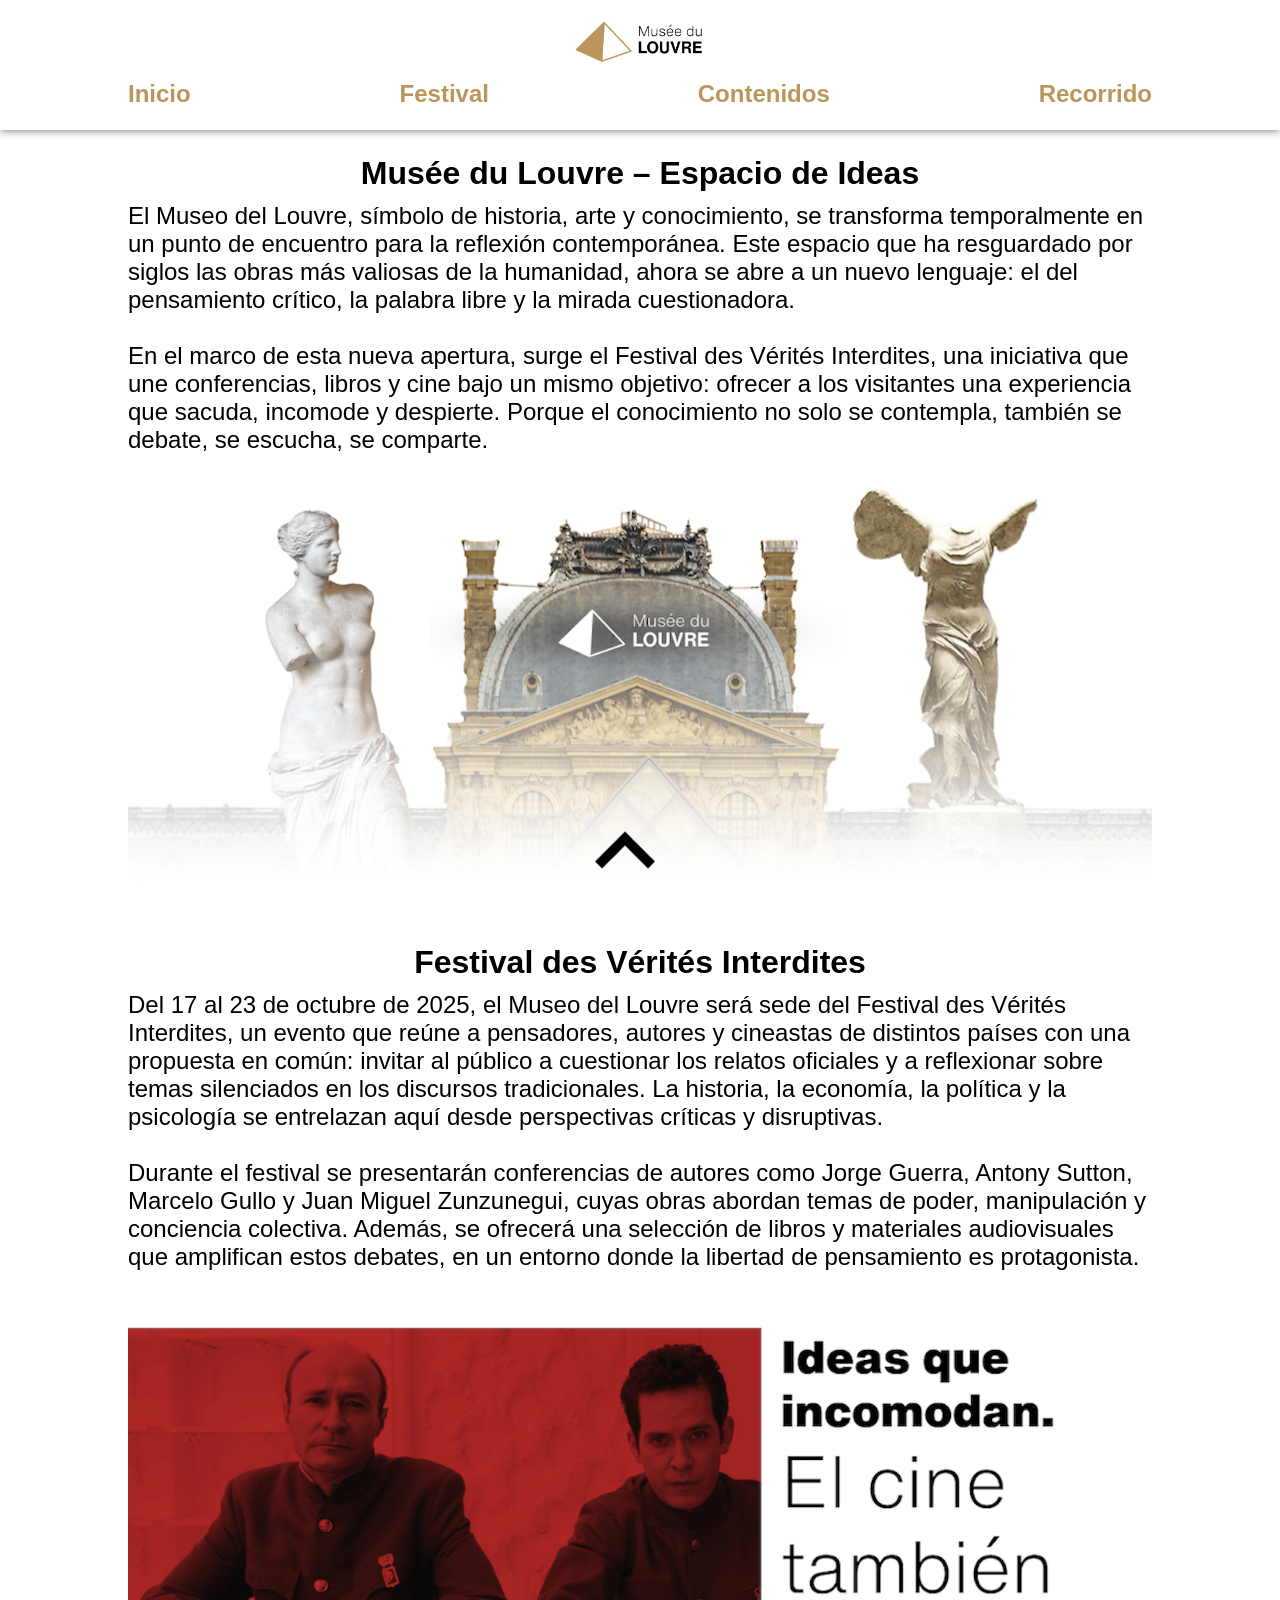
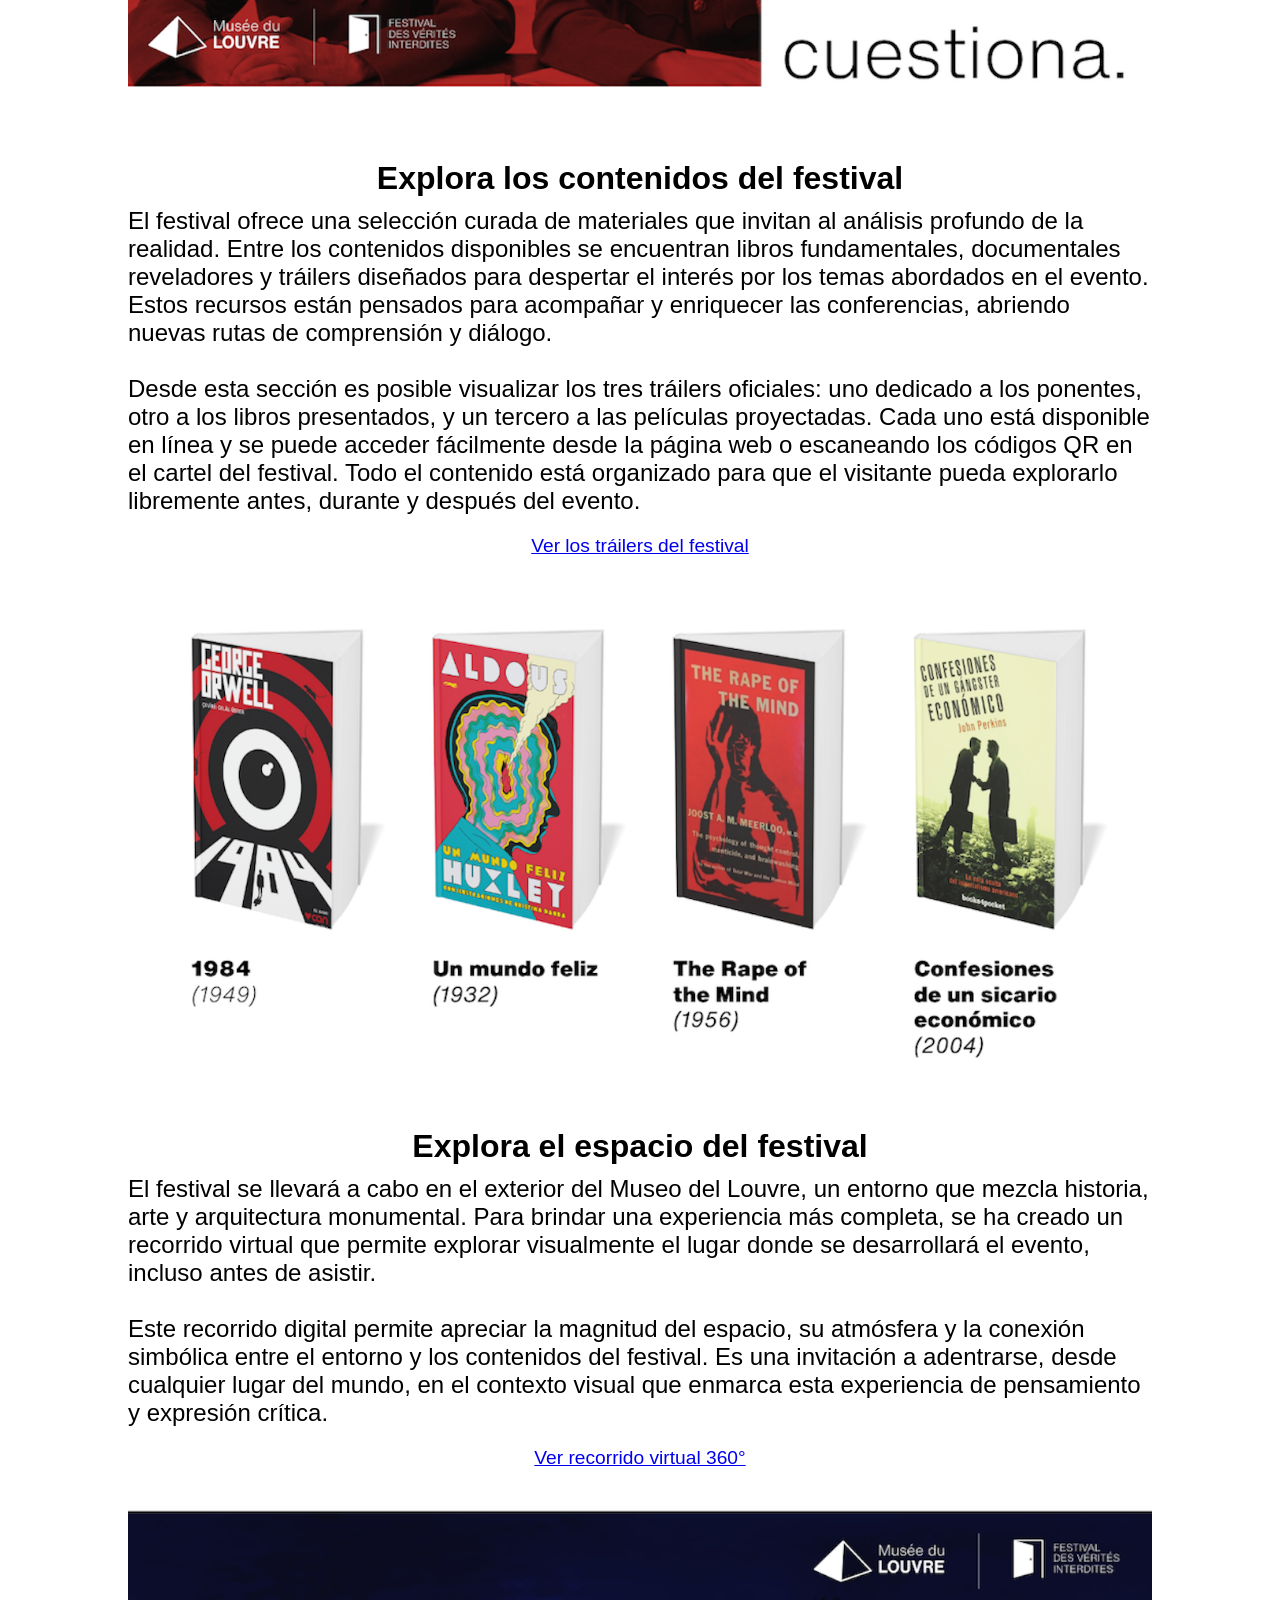
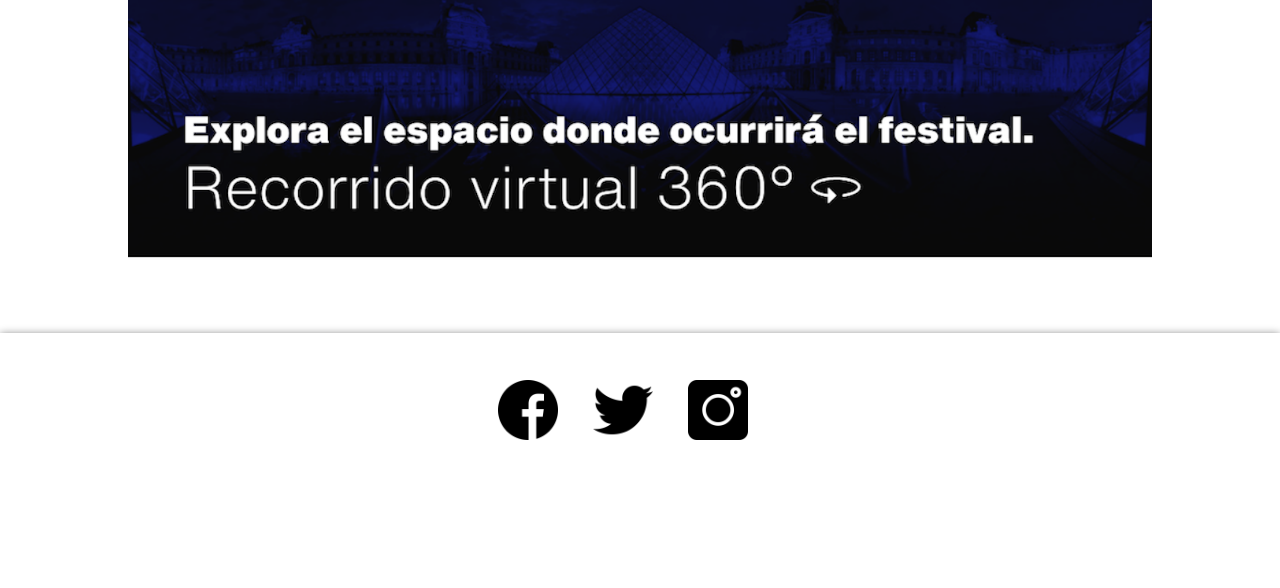
<file: index.html>
<!--comenzamos creando la estrucura basica
de un documento html escribiendo <html y 
teclenado enter para autocompletar, lo que creara
la estructura que se llenara como se menciona a continuación...-->

<!--indica el tipo de docuemnto-->
<!DOCTYPE html> 
<!--dentro de l etiqueta html esta todo el contenido del documento html-->
<html> 
<!------------encabezado de pagina----------->
<!--dentro de la etiqueta head esta el encabezado del documento html-->
<head> 
	<title>Musée du Louvre</title> <!--dentro de la etiqueta tittle esta el titulo de la página-->
	<link rel='stylesheet' href='estilos.css'/> <!--dentro de esta etiqueta esta la referencia a la hoja de estilos-->
    <meta name="viewport" content="width=device-width, initial-scale=1.0"/> <!--viewport para trabajar responsive design-->
</head>

<!------------body de pagina----------->  
<!--dentro de la estiqueta body tipicamente esta todo lo que contendra página-->
<body> 


	<!--dentro de la estiqueta header esta todo lo que sera el encanbezado de la página, pudiendo colocarse dentro del body o antes del body-->
	<header class='menu-container' id="inicio">

      <div class='identificador'>
        <!----modificar nombre y ruta de la imagen para cambiar el logo por el propio----->
       <img src="imagenes/logo.png">
      </div>

      <div class='ligas-secciones'>
      	<!----modificar nombre de la seccion acorde a la necesidad----->
          <a href="#secc1">Inicio</a>
          <a href="#secc2">Festival</a>
          <a href="#secc3">Contenidos</a>
          <a href="#secc4">Recorrido</a>
        </div>

    </header>

 


	<!--contenedor que agrupa todos los contenedores que tienen los contenidos de cada sección que aprecen entre el encabezado y pie de pagina-->
    <main class="secciones">
    	<!--contenedor para contenidos de cada sección-->
    	<div class='seccion-contenedor' id="secc1">
    		<!--contenedor para el texto de cada sección-->
    		<div class="texto-secc">
    			<!--si se quiere modificar contenido susutituir el texto entre las etiquetas de texto tipo h1-->
		        <h1>Musée du Louvre – Espacio de Ideas</h1>
		        <!--si se quiere modificar contenido susutituir el texto entre las etiquetas de parrafo-->
		        <p>El Museo del Louvre, símbolo de historia, arte y conocimiento, se transforma temporalmente en un punto de encuentro para la reflexión contemporánea. Este espacio que ha resguardado por siglos las obras más valiosas de la humanidad, ahora se abre a un nuevo lenguaje: el del pensamiento crítico, la palabra libre y la mirada cuestionadora.</p>
		        <br><!--etiqueta para un brinco de renglón-->
		        <!--si se quiere modificar contenido susutituir el texto entre las etiquetas de parrafo-->
		        <p>En el marco de esta nueva apertura, surge el Festival des Vérités Interdites, una iniciativa que une conferencias, libros y cine bajo un mismo objetivo: ofrecer a los visitantes una experiencia que sacuda, incomode y despierte. Porque el conocimiento no solo se contempla, también se debate, se escucha, se comparte.</p>
		        <br><!--etiqueta para un brinco de renglón-->
    		<!--contenedor para la imagen de la sección 1, misma estructura que la sección 2-->
<div class="contenedor-imagen">
    <img src="imagenes/img1a.png" title="Imagen 1">
    <p></p>
</div>
    		</div>

    	</div>

    	<!--contenedor para contenidos de cada sección-->
    	<div class='seccion-contenedor' id="secc2">
    		<!--contenedor para el texto de cada sección-->
    		<div class="texto-secc">
    			<!--si se quiere modificar contenido susutituir el texto entre las etiquetas de texto tipo h1-->
		        <h1>Festival des Vérités Interdites</h1>
		        <!--si se quiere modificar contenido susutituir el texto entre las etiquetas de parrafo-->
		        <p>Del 17 al 23 de octubre de 2025, el Museo del Louvre será sede del Festival des Vérités Interdites, un evento que reúne a pensadores, autores y cineastas de distintos países con una propuesta en común: invitar al público a cuestionar los relatos oficiales y a reflexionar sobre temas silenciados en los discursos tradicionales. La historia, la economía, la política y la psicología se entrelazan aquí desde perspectivas críticas y disruptivas.</p>
		        <br><!--etiqueta para un brinco de renglón-->
		        <!--si se quiere modificar contenido susutituir el texto entre las etiquetas de parrafo-->
		        <p>Durante el festival se presentarán conferencias de autores como Jorge Guerra, Antony Sutton, Marcelo Gullo y Juan Miguel Zunzunegui, cuyas obras abordan temas de poder, manipulación y conciencia colectiva. Además, se ofrecerá una selección de libros y materiales audiovisuales que amplifican estos debates, en un entorno donde la libertad de pensamiento es protagonista.</p>
		        <br><!--etiqueta para un brinco de renglón-->
    		</div>
    		<!--contenedor para las imagenes de la sección OJO: este tiene un layout para una imagen-->
    		<div class="contenedor-imagen">
    			<!--si se quiere modificar contenido susutituir la imagen a la que referencia la etiqueta img-->
        		<img  src="imagenes/img2.png" title="Img 2">
        		<!--texto para la imagen-->
        		<p></p>
    		</div>

    	</div>

    	<!--contenedor para contenidos de cada sección-->
    	<div class='seccion-contenedor' id="secc3">
    		<!--contenedor para el texto de cada sección-->
    		<div class="texto-secc">
    			<!--si se quiere modificar contenido susutituir el texto entre las etiquetas de texto tipo h1-->
		        <h1>Explora los contenidos del festival</h1>
		        <!--si se quiere modificar contenido susutituir el texto entre las etiquetas de parrafo-->
		        <p>El festival ofrece una selección curada de materiales que invitan al análisis profundo de la realidad. Entre los contenidos disponibles se encuentran libros fundamentales, documentales reveladores y tráilers diseñados para despertar el interés por los temas abordados en el evento. Estos recursos están pensados para acompañar y enriquecer las conferencias, abriendo nuevas rutas de comprensión y diálogo.</p>
		        <br><!--etiqueta para un brinco de renglón-->
		        <!--si se quiere modificar contenido susutituir el texto entre las etiquetas de parrafo-->
		        <p>Desde esta sección es posible visualizar los tres tráilers oficiales: uno dedicado a los ponentes, otro a los libros presentados, y un tercero a las películas proyectadas. Cada uno está disponible en línea y se puede acceder fácilmente desde la página web o escaneando los códigos QR en el cartel del festival. Todo el contenido está organizado para que el visitante pueda explorarlo libremente antes, durante y después del evento.</p>
		        <a href="https://www.youtube.com/watch?v=9rLWt-Sn2pI&list=PLUNm6eWiKwREbjr7PjeGxFsgm0DAw9tLA&pp=gAQB" target="_blank"style="display: block; text-align: center; font-size: 1.2rem; margin-top: 20px;">Ver los tráilers del festival</a>

		        <br><!--etiqueta para un brinco de renglón-->
    		</div>
    		<!--contenedor para las imagenes de la sección OJO: este tiene un layout para una imagen-->
    		<div class="contenedor-imagen">
    			<!--si se quiere modificar contenido susutituir la imagen a la que referencia la etiqueta img-->
        		<img  src="imagenes/img3.png" title="Img 3">
        		<!--texto para la imagen-->
        		<p></p>
    		</div>

    	</div>

    	<!--contenedor para contenidos de cada sección-->
    	<div class='seccion-contenedor' id="secc4">
    		<!--contenedor para el texto de cada sección-->
    		<div class="texto-secc">
    			<!--si se quiere modificar contenido susutituir el texto entre las etiquetas de texto tipo h1-->
		        <h1>Explora el espacio del festival</h1>
		        <!--si se quiere modificar contenido susutituir el texto entre las etiquetas de parrafo-->
		        <p>El festival se llevará a cabo en el exterior del Museo del Louvre, un entorno que mezcla historia, arte y arquitectura monumental. Para brindar una experiencia más completa, se ha creado un recorrido virtual que permite explorar visualmente el lugar donde se desarrollará el evento, incluso antes de asistir.</p>
		        <br><!--etiqueta para un brinco de renglón-->
		        <!--si se quiere modificar contenido susutituir el texto entre las etiquetas de parrafo-->
		        <p>Este recorrido digital permite apreciar la magnitud del espacio, su atmósfera y la conexión simbólica entre el entorno y los contenidos del festival. Es una invitación a adentrarse, desde cualquier lugar del mundo, en el contexto visual que enmarca esta experiencia de pensamiento y expresión crítica.</p>
		        <a href="https://eduardojimenezz.github.io/recorrido360/recorrido.html"
   target="_blank"
   style="display: block; text-align: center; font-size: 1.2rem; margin-top: 20px;">
   Ver recorrido virtual 360°
</a>
		        <br><!--etiqueta para un brinco de renglón-->
    		</div>
    		<!--contenedor para las imagenes de la sección OJO: este tiene un layout para una imagen-->
    		<div class="contenedor-imagen-secc4">
    			<!--si se quiere modificar contenido susutituir la imagen a la que referencia la etiqueta img-->
        		<img  src="imagenes/img4.png" title="Img 4">
        		<!--texto para la imagen-->
        		<p></p>
    		</div>

    	</div>

    </main>

    <!------------pie de pagina----------->
    <!--dentro de la etiqueta footer esta todo lo que sera el pie de página, pudiendo colocarse dentro del body o despues del body-->
	<footer>
	   
	    <div class='footer-item'>
	      <!----modificar el href para que dirija una pagina especifica de facebook----->
	      <a href="https://www.facebook.com/">
	      	<img src="imagenes/fbk.png" title="Facebook">
	      </a>
	      <!----modificar el href para que dirija una pagina especifica de twitter----->
	      <a href="https://twitter.com/">
	      	<img src="imagenes/twt.png" title="Twitter">
	      </a>
	      <!----modificar el href para que dirija una pagina especifica de instagram----->
	      <a href="http://instagram.com/">
	      	<img src="imagenes/inst.png" title="Instagram">
	      </a>
	    </div>

	    <div class="copyright">
	    	<!----modificarlo con datos o mensaje propio----->
	      <p style=""></p>
	    </div>
	    
	  </footer>
	<!------------------------------------>

	<!---------enlace que regresa al inicio de la pagina--------->
	<!--dentro de la etiqueta "a" de tipo enlace esta la imagen que actua como icono que regresa al inicio de la página-->
	    <a class="ir-arriba" title="Volver arriba" href="#inicio">
	    	<!--si se quiere modificar contenido susutituir la imagen a la que referencia la etiqueta img-->
	      	<img src="imagenes/flecha-arriba.png">
	    </a>

</body>

</html>
</file>
<file: estilos.css>
/********************************/
/*estilos generales de la página*/
/********************************/
* { /*reseteo todos los elementos para que por default tengan 
	un margen 0 y padding 0 y un modelo de caja tipo border-box*/
   margin: 0;
   padding: 0;
   box-sizing: border-box;
   font-family: 'Open Sans', sans-serif; /*especifico el nombre y familia de la tipografia a usar*/
}
html {
  scroll-behavior: smooth; /*para desplazarse "scrolear" suavemente dentro de la página al presionar un enlace*/
}
/***************************************************/


/**********************************/
/*estilos para header de la página*/
/**********************************/
header {/*caracteristicas elementos dentro del header de la pagina*/
	font-size: 24px; /*tamaño de las fuentes que aprecen en el header*/
  	background-color: white;  /*color fondo encabezado*/
    height: 130px;  /* altura del encabezado, equivale a 5.5em*/
    padding-left: 10%; /*hago un espacio a la izquierda al interior del contenedor header de 10% del ancho del viewport*/
    padding-right: 10%; /*hago un espacio a la derecha al interior del contenedor header de 10% del ancho del viewport*/
  	box-shadow: 0px 1px 8px grey; /*efecto de material con sombreado sobre el fondo*/
    transition: 100ms; /*para la transicion con media queries diseño responsivo*/
}
@media screen and (max-width: 700px) {
header {
	height: 260px;  /* altura del encabezado, equivale a 5.5em*/
	}
}
.menu-container {/*caracteristicas elementos en contenedor con la clase menu-container*/
  	display: flex; /*tipo de layout felxbox*/
  	flex-direction: column; /*rederizara/dibujara los items/elementos hijos en el layout 
  	como una columna, un contenedor o un item sobre el otro */
}
.identificador {/*caracteristicas elementos en contenedor con la clase identificador*/
  	/*border: 5px solid #222;  /* For debugging */
  	width: 100%; /*ancho que tendra el contenedor con clase menu*/
  	display: flex; /*sera un elemento/item de tipo flex*/
  	justify-content: center; /*defino la alineación horizontal de los items hijos al centro*/
}
.identificador img{/*caracteristicas imagen identificadora dentro del contenedor con clase identificador*/
	margin-top: 15px; /*un margen arriba de 15 px*/
    height: 54.61px; /*ancho que tendra la imagen identificadora*/
}
.ligas-secciones{/*caracteristicas elementos en contenedor con la clase secciones*/
	/*border: 5px solid #555;  /* For debugging */
	width: 100%; /*ancho que tendra el contenedor con clase menu*/
	display: flex; /*sera un elemento/item de tipo flex*/
	justify-content: space-between; /*defino la alineación horizontal de los items hijos diciendo
	cuando hay mas de uno distribuya el esapcio restante entre los espacios de cada elemento/item*/
}
.ligas-secciones a{/*caracteristicas elementos tipo enlace dentro del contenedor con clase secciones*/
	color: #bc955c; /*color que tendran las fuentes de los enlaces*/
	text-decoration: none; /*le quito decoraciones a los enlaces, saeln sin subrayar ahora*/
  	font-weight: bold; /*tipo de letra bold*/
 	margin-top: 10px;
 	transition: 50ms; /*para la transicion con media queries diseño responsivo*/
}
.ligas-secciones a:hover{
  transform: scale(1.03);
  transition: 50ms;
}
/**media query cuando ancho es menor o igual a 700px**/
@media screen and (max-width: 700px) {
  .ligas-secciones {
    flex-direction: column;
    text-align: center;
    }
 }
/***************************************************/







/********************************/
/*estilos para body de la página*/
/********************************/
.secciones {/*caracteristicas elementos en contenedor con la clase menu-container*/
  	display: flex; /*tipo de layout felxbox*/
  	flex-direction: column; /*rederizara/dibujara los items/elementos hijos en el layout 
  	como una columna, un contenedor o un item sobre el otro */
  	padding-left: 10%; /*hago un espacio a la izquierda al interior del contenedor header de 10% del ancho del viewport*/
    padding-right: 10%; /*hago un espacio a la derecha al interior del contenedor header de 10% del ancho del viewport*/
}
.texto-secc {
	display: flex; /*sera un elemento/item de tipo flex*/
	flex-direction: column; /*rederizara/dibujara los items/elementos hijos en el layout 
  	como una columna, un contenedor o un item sobre el otro */
}
.texto-secc h1{
	display: flex; /*sera un elemento/item de tipo flex*/
	justify-content: center; /*defino la alineación horizontal de los items hijos al centro*/
	margin-top: 25px;
}
.texto-secc p{
	font-size: 18pt;
	display: flex; /*sera un elemento/item de tipo flex*/
	margin-top: 10px;
}
.contenedor-imagen {
  	display: flex; /*sera un elemento/item de tipo flex*/
  	flex-direction: column;
  	align-items: center;
}
.imgs-secc-1{
	display: flex; /*sera un elemento/item de tipo flex*/
  	flex-direction: column;
  	align-items: center; 
}
.par-imgs-escritorio{/*caracteristicas elementos en contenedor con la clase secciones*/
	/*border: 5px solid #555;  /* For debugging */
	width: 100%; /*ancho que tendra el contenedor con clase menu*/
	display: flex; /*sera un elemento/item de tipo flex*/
	justify-content: space-around; /*defino la alineación horizontal de los items hijos diciendo
	cuando hay mas de uno distribuya el esapcio restante entre los espacios de cada elemento/item*/
}
.par-imgs-escritorio img{
	width: 100%;
	display: flex; /*sera un elemento/item de tipo flex*/
}
.par-imgs-escritorio img:hover{
  transform: scale(1.03);
  transition: 200ms;
}
.par-imgs-escritorio p{
	width: 100%;
	font-size: 16pt;
	font-style: italic;
	text-align: center;
	display: flex; /*sera un elemento/item de tipo flex*/
}
.par-imgs-mobile{/*caracteristicas elementos en contenedor con la clase secciones*/
	display: none;
}
.par-imgs-mobile img{
	display: none;
}
.par-imgs-mobile p{
	display: none;
}
/**media query cuando ancho es menor o igual a 700px**/
@media screen and (max-width: 700px) {
	.texto-secc p{
		font-size: 14pt;
	}
	.par-imgs-escritorio{/*caracteristicas elementos en contenedor con la clase secciones*/
		display: none;
	}
	.par-imgs-escritorio img{
		display: none;
	}
	.par-imgs-escritorio img:hover{
	 	display: none;
	}
	.par-imgs-escritorio p{
		display: none;
	}
	.par-imgs-mobile{/*caracteristicas elementos en contenedor con la clase secciones*/
		/*border: 5px solid #555;  /* For debugging */
		width: 100%; /*ancho que tendra el contenedor con clase menu*/
  		display: flex; /*sera un elemento/item de tipo flex*/
  		flex-direction: column;
  		align-items: center; 
	}
	.par-imgs-mobile img{
		width: 100%;
		transition: 200ms;
		display: flex; /*sera un elemento/item de tipo flex*/
	}
	.par-imgs-mobile img:hover{
	 	transform: scale(1.03);
  		transition: 200ms;
	}
	.par-imgs-mobile p{
		width: 100%;
		font-size: 12pt;
		font-style: italic;
		text-align: center;
		display: flex; /*sera un elemento/item de tipo flex*/
	}
 }
.contenedor-imagen img{
	display: flex; /*sera un elemento/item de tipo flex*/
	width: 100%;
	transition: 200ms;
}
.contenedor-imagen img:hover{
  transform: scale(1.03);
  transition: 200ms;
}
.contenedor-imagen p{
	width: 100%;
	text-align: center;
	font-size: 16pt;
	font-style: italic;
	display: flex; /*sera un elemento/item de tipo flex*/
}
/**media query cuando ancho es menor o igual a 700px**/
@media screen and (max-width: 700px){
	.contenedor-imagen img{
		width: 100%;
		transition: 200ms;
	}
	.contenedor-imagen p{
		width: 100%;
		font-size: 12pt;
	}
}
.contenedor-imagen-secc4{
	display: flex; /*sera un elemento/item de tipo flex*/
  	flex-direction: column;
  	align-items: center;
}
.contenedor-imagen-secc4 p{
	width: 100%;
	text-align: center;
	font-style: italic;
	font-size: 16pt;
	display: flex; /*sera un elemento/item de tipo flex*/
}
.contenedor-imagen-secc4 img{
	display: flex; /*sera un elemento/item de tipo flex*/
	width: 100%;
	transition: 200ms;
}
.contenedor-imagen-secc4 img:hover{
  transform: scale(1.03);
  transition: 200ms;
}
/**media query cuando ancho es menor o igual a 700px**/
@media screen and (max-width: 700px){
	.contenedor-imagen-secc4 p{
		width: 100%;
		font-size: 12pt;
	}
	.contenedor-imagen-secc4 img{
		display: flex; /*sera un elemento/item de tipo flex*/
		width: 100%;
		transition: 200ms;
	}
}
/***************************************************/






/**********************************/
/*estilos para footer de la página*/
/**********************************/
footer {
  	background-color: white;/*color fondo pie de pagina*/
  	margin-top: 40px;
  	box-shadow: 0px 1px 8px grey;
  	display: flex; /*sera un elemento/item de tipo flex*/
  	flex-direction: column;
  	align-items: center; 
}
.footer-item{
	margin-top: 47px;
	width: 100%;
  	display: flex; /*sera un elemento/item de tipo flex*/
  	justify-content: center; /*defino la alineación horizontal de los items hijos al centro*/
}
.footer-item img{
	height: 60px;
	margin-right: 35px;
}
.copyright{
	font-size: 17pt;
	text-align: center;
	margin-top: 49px;
	margin-bottom: 95px;
}
/**media query cuando ancho es menor o igual a 700px**/
@media screen and (max-width: 700px){
	.footer-item{
  		flex-direction: column;
  		align-items: center; 
	}
	.footer-item img{
		height: 50px;
		margin-top: 35px;
		margin-right: 0px;
	}
	.copyright{
		font-size: 12pt;
	}
}
/***************************************************/





/*********************************/
/*estilos para icono hacia arriba*/
/*********************************/
.ir-arriba {
  	display: flex; /*sera un elemento/item de tipo flex*/
  	flex-direction: column;
  	align-items: center; 
}
.ir-arriba img{
  	height: 60px;
  	padding-right: 30px;
  	text-decoration: none;
  	cursor:pointer;
  	position:fixed;
 	bottom:20px;
}
/**media query cuando ancho es menor o igual a 700px**/
@media screen and (max-width: 700px){
	.ir-arriba img{
		height: 50px;
  		padding-right: 0px;
	}
}
.ir-arriba img:hover{
	transform: scale(1.1);
  	transition: 100ms;
}
.par-imgs-escritorio.solo-una {
  display: flex;
  justify-content: center;
  align-items: center;
  flex-wrap: nowrap;
  padding: 0;
  margin: 0;
}

.par-imgs-escritorio.solo-una img {
  width: 100%;
  max-width: 1000px;
  height: auto;
}
/***************************************************/
</file>
